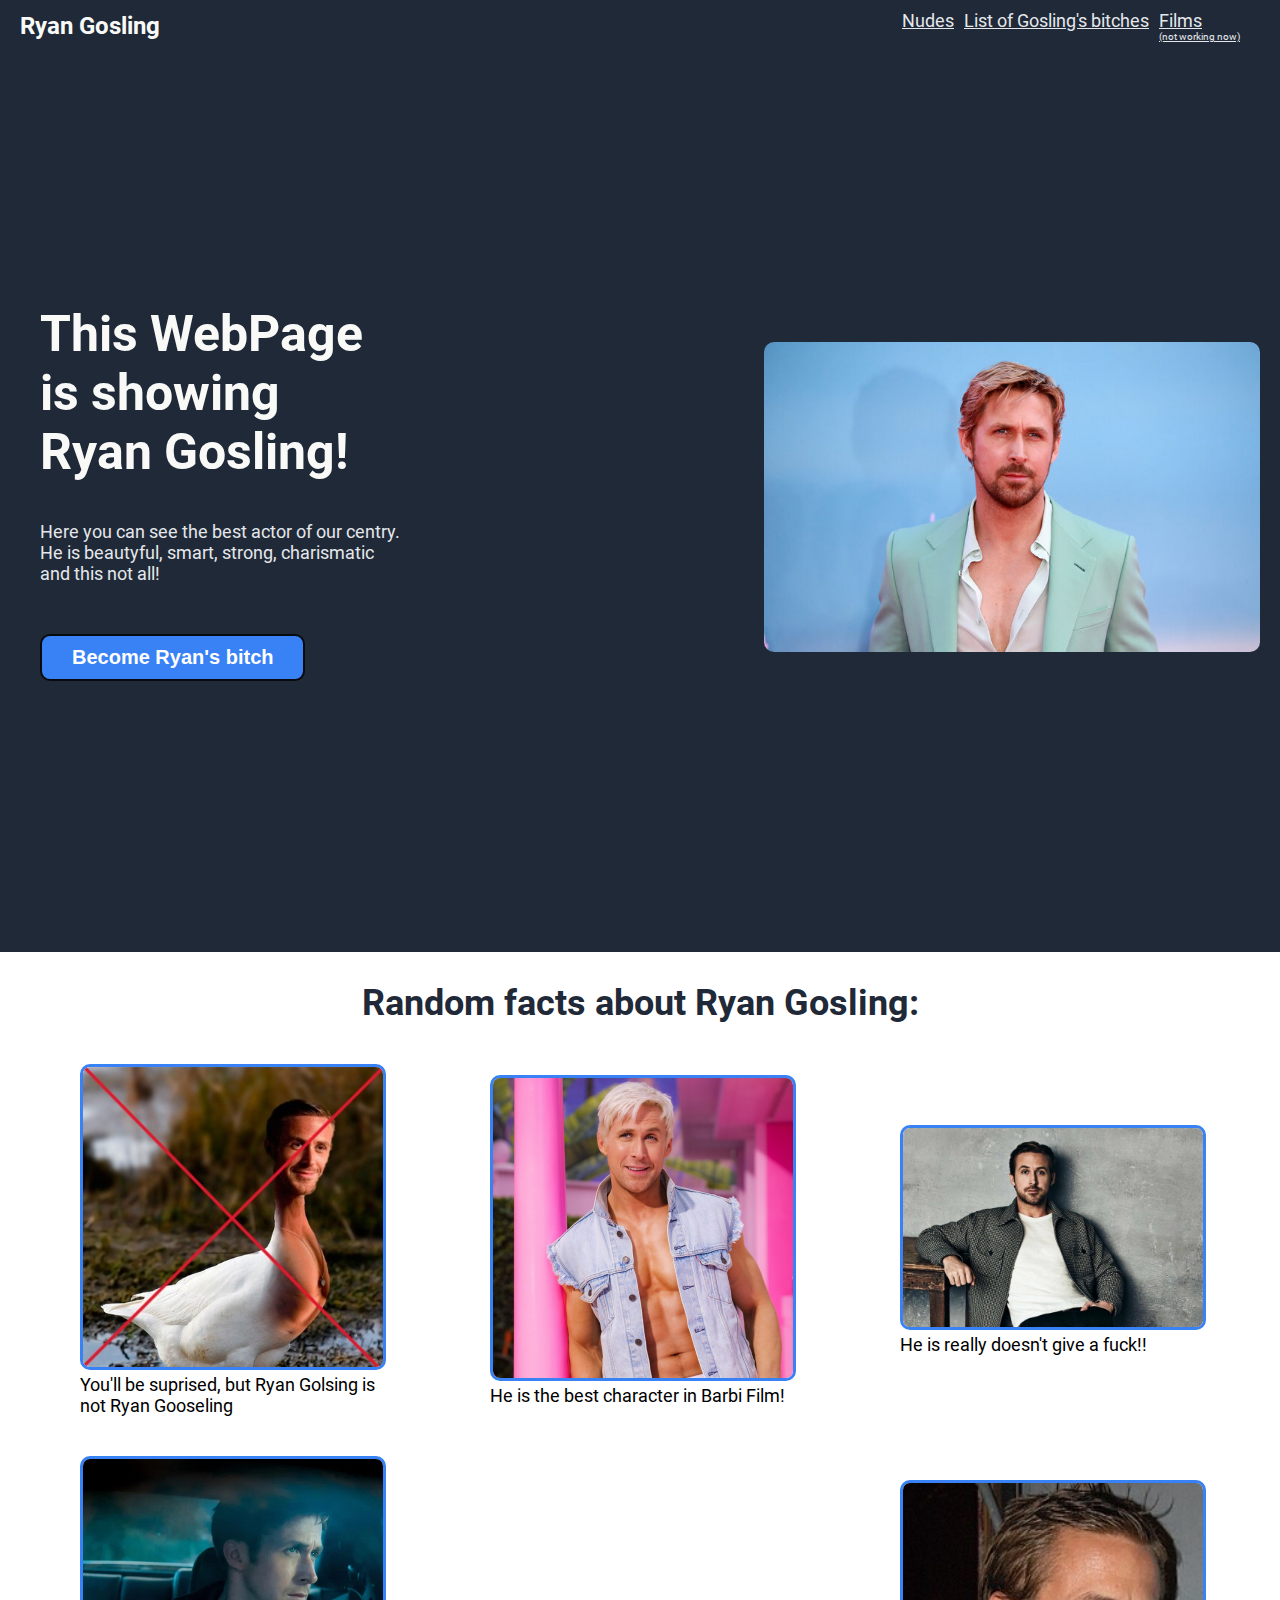
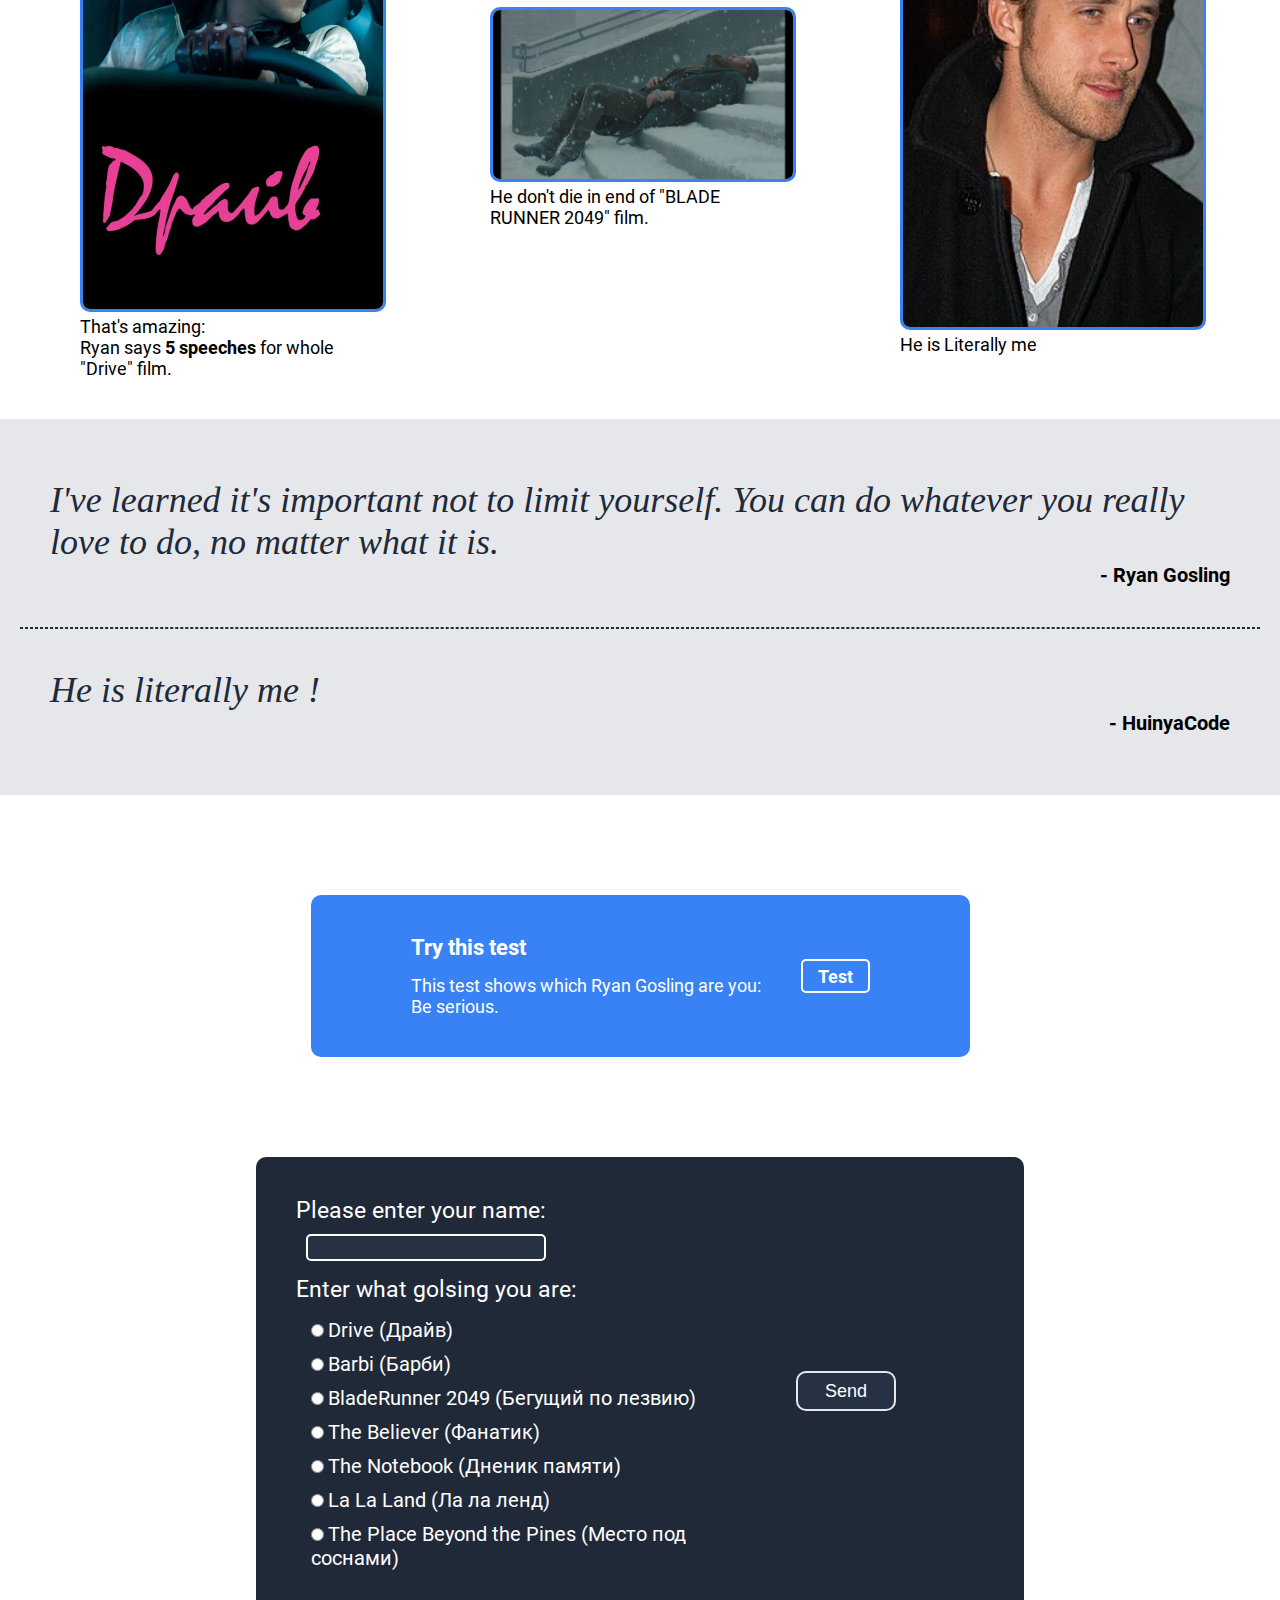
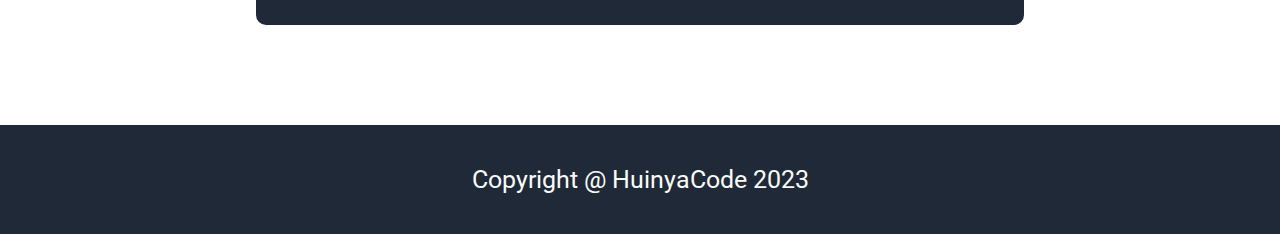
<file: index.html>
<!--
    This Website doing by HuinyaCode.
    Devolts to my lovely Soph.
-->

<!DOCTYPE html>
<html lang="en">
    <head>
       <meta chapset="utf-8">
       <meta name="viewport" content="width=device-width, initial-scale=1.0">

       <link rel="stylesheet" href="style.css">
       <link rel="stylesheet" href="font.css">
       <title>Ryan Gosling</title> 
       <link rel="icon" sizes="16x16" href="images/favicon-16x16.png">
       <link rel="icon" sizes="32x32" href="images/favicon-32x32.png">
    </head>
    <body>
        <header class="header">
            <div class="logo_title">
                <p>Ryan Gosling</p>
            </div>
            <div class="logo_links">
                <a class="link" href="kuda">Nudes </a>
                <a class="link" href="data">List of Gosling's bitches</a>
                <a class="link" href>Films <p style="font-size: 10px;">(not working now)</p></a>
            </div>
        </header>
        <div class="hero">
            <div class="info">
                <div class="info_title">
                    <p>This WebPage is showing<br>Ryan Gosling!</p>
                </div>
                <div class="info_text"> 
                    <P>Here you can see the best actor of our centry.<br> He is beautyful, smart, strong, charismatic and this not all! </P>
                </div>  
                <button class="button_sign_up">Become Ryan's bitch</button>
            </div>
            <div class="pic">
                <img class="image" src="images/golsing/main_rayan.jpg">
            </div>
        </div>
        <div class="randomfact">
            <p class="facts_main_text">Random facts about Ryan Gosling:</p>
            <div class="facts">
                <div class="fact">
                    <img src="images/golsing/goose.jpg" >
                    <p>You'll be suprised, but Ryan Golsing is not Ryan Gooseling</p>
                </div>

                <div class="fact">
                    <img src="images/golsing/barb.png" >
                    <p>He is the best character in Barbi Film!</p>
                </div>
                
                <div class="fact">
                    <img src="images/golsing/poeb.jpg">
                    <p>He is really doesn't give a fuck!!</p>
                </div>
                <div class="fact">
                    <img src="images/golsing/drive.jpg">
                    <p>That's amazing: <br/> Ryan says <strong>5 speeches</strong> for whole "Drive" film. </p>
                </div>
                <div class="fact">
                    <img src="images/golsing/blade.jpg">
                    <p>He don't die in end of "BLADE RUNNER 2049" film.</p>
                </div>
                <div class="fact">
                    <img src="images/golsing/me.JPG">
                    <p>He is Literally me</p>
                </div>
            </div>
        </div>
        <div class="quotes">
            <div class="flex_quote">
                <p class="quote">I've learned it's important not to limit yourself. You can do whatever you really love to do, no matter what it is.</p>
                <p class="anot">- Ryan Gosling</p>
            </div>
            <hr style="border: 1px dashed #1f2937; ">
            <div class="flex_quote">
                <p class="quote">He is literally me !</p>
                <p class="anot">- HuinyaCode</p>
            </div>
            
        </div>
        <div class="test">
            <div class="flex-test">
                <div class="some">
                    <div class="text-test">
                        <P style="font-size: 22px; font-weight: 700; padding-bottom: 15px;">Try this test</P>
                        <p>This test shows which Ryan Gosling are you:</p>
                        <p>Be serious.</p>
                    </div>
                    
                    <a class="test_button" href="https://lifehacker.ru/rajan-gosling-test/">Test</a>
                </div>
            </div>
        </div>
        <div class="form">
            <form action="data" method="post" enctype="multipart/form-data" > 
                <div class="enter_data">
                    <div >
                        <label class="name">Please enter your name:</label>
                        <input type="text" class="entry" name="get_name" required><br>
                    </div>
                    <div>
                        <label class="name">Enter what golsing you are:</label>
                        <div class="choice_gosl">
                            <p>
                                <input type="radio" name="goslin" value="Drive" id="gosl_1" required>
                                <label for="gosl_1" class="gosl">Drive (Драйв)</label>
                            </p>
                            <p>
                                <input type="radio" name="goslin" value="Barbi" id="gosl_2" required>
                                <label for="gosl_2" class="gosl">Barbi (Барби)</label>
                            </p>
                            <p>
                                <input type="radio" name="goslin" value="BladeRunner 2049" id="gosl_3" required>
                                <label for="gosl_3" class="gosl">BladeRunner 2049 (Бегущий по лезвию)</label>
                            </p>
                            <p>
                                <input type="radio" name="goslin" value="The Believer" id="gosl_4" required>
                                <label for="gosl_4" class="gosl">The Believer (Фанатик)</label>
                            </p>
                            <p>
                                <input type="radio" name="goslin" value="The Notebook" id="gosl_5" required>
                                <label for="gosl_5" class="gosl">The Notebook (Дненик памяти)</label>
                            </p>
                            <p>
                                <input type="radio" name="goslin" value="La La Land" id="gosl_6" required>
                                <label for="gosl_6" class="gosl">La La Land (Ла ла ленд)</label>
                            </p>
                            <p>
                                <input type="radio" name="goslin" value="The Place Beyond the Pines" id="gosl_7" required>
                                <label for="gosl_7" class="gosl">The Place Beyond the Pines (Место под соснами)</label>
                            </p>
                            
                        </div>
                    </div>
                </div>
                
                <button type="submit" class="send_button">Send</button>
            </form>
        </div>
        <footer class="footer">
            <p style="font-size: 25px;">Copyright @ HuinyaCode 2023</p>
        </footer>
    </body>
</html>
</file>
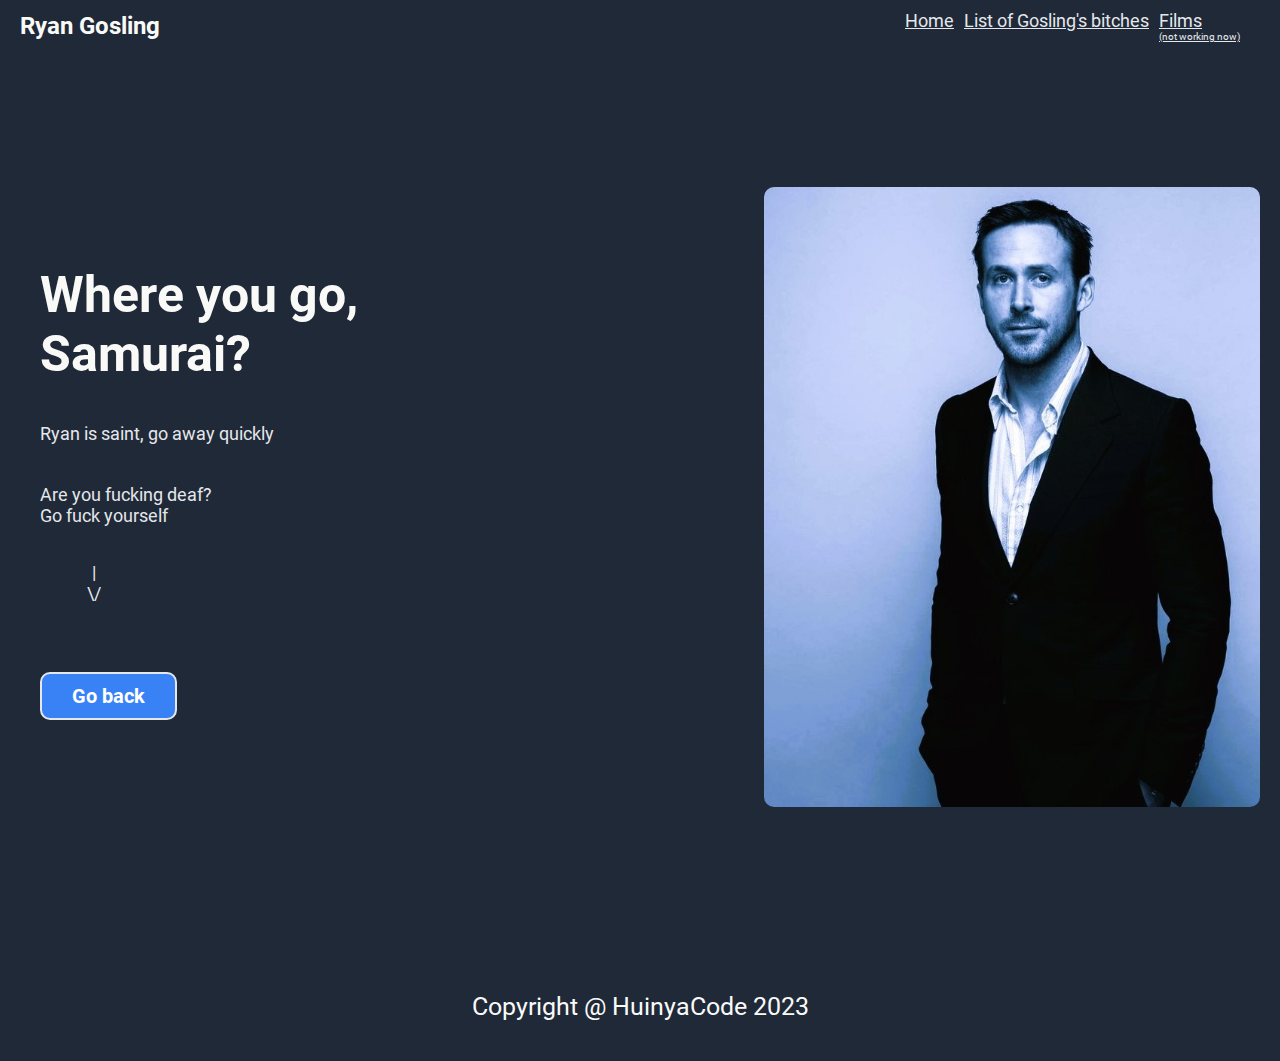
<file: kuda.html>
<!DOCTYPE html>
<html lang="en">
    <head>
        <meta charset="UTF-8">
        <meta name="viewport" content="width=device-width, initial-scale=1.0">
        <link rel="stylesheet" href="style.css">
        <link rel="stylesheet" href="font.css">
        <title>Gosling Nudes</title>
        <link rel="icon" sizes="16x16" href="images/favicon-16x16.png">
        <link rel="icon" sizes="32x32" href="images/favicon-32x32.png">
    </head>
    <body>
        <header class="header" style="max-height: 80vh;">
            <div class="logo_title">
                <p>Ryan Gosling</p>
            </div>
            <div class="logo_links">
                <a class="link" href="index">Home</a>
                <a class="link" href="data">List of Gosling's bitches </a>
                <a class="link" href>Films <p style="font-size: 10px;">(not working now)</p></a>
            </div>
        </header>

        <div class="hero">
            <div class="info">
                <div class="info_title">
                    <p>Where you go, Samurai?</p>
                </div>
                <div class="info_text">
                    <p>Ryan is saint, go away quickly</p>
                </div>
                <div class="info_text">
                    <p>Are you fucking deaf? <br>Go fuck yourself </p>
                    <div class="arrow">
                        <p >|</p>
                        <p>\/</p>
                    </div>
                
                   
                </div>
                <a class="button_sign_up" href="index">Go back</a>
            </div>
            <div class="pic">
                <img class="image" src="images/golsing/joke.jpg">
            </div>
        </div>
        <footer class="footer">
            <p style="font-size: 25px;">Copyright @ HuinyaCode 2023</p>
        </footer>
    </body>
</html>
</file>
<file: style.css>
@import url("./font.css");

* {
    margin:0;
    
}
button,
button:active,
button:focus  {
  border:2px solid #080a0e;
}

body {
    font-family: "Roboto", sans-serif;
}

/* styles for headler */

.header {
    display: flex;
    background-color: #1f2937;
    justify-content: space-between;
    align-items: center;
}

.logo_title {
    font-size: 24px;
    font-weight: 800;
    color: #f9faf8;
    padding-top:10px;
    margin-left:20px;
    
}

.logo_links {
    display: flex;
    font-size: 18px;
    justify-content: space-around;
    gap: 10px;
    padding-top:10px;
    margin-right: 40px;
}

.link {
    cursor: pointer;
}
.link a {
    color:#e5e7eb;
}
a:visited {
    text-decoration: none;
    color: #e5e7eb;
}

a:active {
    color: green
}

/* styles for hero*/

.hero {
    display: flex;
    margin:auto;
    justify-content: space-between;
    background-color:#1f2937;
    align-items: center;
    padding: 50px 20px;
    gap: 30px;
}

.info {
    flex: 0 1 400px;
    display: flex;
    flex-direction: column;

}

.info_title {
    padding:20px;
    font-size: calc(12px + 3vw);
    font-weight: 800;
    color: #f9faf8;
}

.info_text {
    padding: 20px;
    font-size: calc(5px + 1vw);
    color:#e5e7eb;

}

.button_sign_up {
    background-color: #3882f6;
    color: #fff;
    padding: 10px 30px;
    border-radius: 10px;
    font-size: 20px;
    margin: 30px 20px;
    font-weight: bold;
    max-width: fit-content;
    cursor: pointer;
}

.pic {
    display: flex;
    justify-content: center;
    align-items: center;
    flex-wrap: wrap;
    flex: 0 1 350px;
    min-width: 40%;
    min-height: 90vh;
}

.image {
    border-radius: 10px;
    max-height: 90vh;
    max-width: 100% ;
}

/* place for facts */
.randomfact {
    margin-top: 30px;
    margin-right: 40px;
    margin-left:40px;
}

.facts_main_text {
    text-align: center;
    font-size:36px;
    font-weight: 800;
    color: #1f2937
    
}

.facts {
    display: flex;
    flex-direction: row;
    justify-content: space-between;
    gap:40px;
    align-items: center;
    margin: 40px;
    flex-wrap: wrap;
    
}

.fact {
    flex: 0 1 300px;
    font-size:18px;
}
.fact img {
    border-radius: 10px;
    width: 100%;
    border: 3px solid #3882f6;
}

/* Here will be quote*/

.quotes {
    background-color: #e5e7eb;
    padding:20px;
}
.flex_quote {

    margin: 40px 30px;
    display: flex;
    flex-direction: column;

}
.quote {
    font-family: 'Times New Roman', Times, serif;
    font-size: 36px;
    font-weight: 300;
    font-style: italic;
    color: #1f2937;
}
.anot {
    align-self: flex-end;
    font-size: 20px;
    font-weight: 600;
}

/* this part for test */

.test {
    display: flex;
    justify-content: center;
    align-items: center;
    
}
.flex-test {
    padding:100px;
    display: flex;
    flex: 1 1 400px;
    justify-content: center;

}
.some {
    display: flex;
    justify-content: space-between;
    align-items: center;
    gap:40px;
    background-color: #3882f6;
    padding:40px 100px;
    border-radius:10px;
    color: #fff;
}
.text-test {
    font-size: 18px;
    
}
.test_button {
    max-height: 20px;
    display: flex;
    align-items: center;
    justify-content: center;
    flex: 1 1 30px;
    color: #fff;
    font-size: 18px;
    background-color: #3882f6;
    font-weight: 600;  
    border-radius: 5px;
    border: 2px solid #fff;
    padding: 5px 15px;
}
.some a {
    text-decoration: none;
}
.some a:visited {
    text-decoration: none;
    color: #fff;
}
.some a:active {
    text-decoration: none;
    color: green;
}

/* part for form*/

.form {
    display: flex;
    justify-content: center;
    align-items: center;
    padding-bottom: 40px;
    margin-bottom: 60px ;
    gap: 10px;
}
.form form {
    display: flex;
    font-size: 18px;
    color:#fff;
    background-color: #1f2937;
    padding: 40px;
    border-radius: 10px;
    flex: 0 1 600px;
    gap:60px;
    justify-content: center;
    align-items: center;
    padding-right: 10%;
}
.enter_data {
    flex-direction: column;
    display: flex;
    gap:15px;
}

.name {
    margin: 15px 0;
    font-size: 23px;
}
.gosl {
    font-size: 20px;
}
.entry {
    color:#e5e7eb;
    margin-top: 10px;
    margin-left: 10px;
    background-color: #263244;
    border: 2px solid #fff;
    border-radius: 5px;
    font-size: 18px;
}
.choice_gosl {
    padding: 15px;
    display: flex;
    gap:10px;
    flex-direction: column;
}
.send_button {
    
    font-size: 18px;
    flex: 1 0 100px;
    height: 40px;
    border-radius: 10px;
    background-color: #263244;
    color:#fff;
    border: 2px solid #e5e7eb;
    cursor: pointer;

}
/* this footer */

.footer {
    color: #f9faf8;
    padding: 40px;
    background-color: #1f2937;
    text-align: center;
    bottom: 0;
}

.button_sign_up a {
text-decoration: none;
cursor: pointer;
}
a {
    color:#e5e7eb;
}
a:visited {
    text-decoration: none;
    color: #e5e7eb;
}

a:active {
    color: green
}
.hero a {
    text-decoration: none;
    border: 2px solid #e5e7eb;
}
.arrow {
    margin-right: 70%;
    flex-direction: column;
    padding-top: 10%;
    display: flex;
    justify-content: center ;
    align-items: center;
    padding-bottom:5%;
    
}

/* this part about data file*/

.people_results {
    
    margin: 30px 0;
    display: flex;
    justify-content: center;
    flex-direction: column;
    align-items: center;
    gap:10px;
}
.res {
    display: flex;
    border: 2px solid #1f2937;
    border-radius: 10px;
    flex: 1 0 60%;
    margin: 0 25%;  
    justify-content: center;

    
    background-color: #263244;

}




.lines {
    border-bottom: 1px solid #16181b;
    text-align: center;
    color:#e5e7eb;
    font-size: 18px;
    margin: 0 30px;
    padding: 30px 0;

}
.lines > * {
    width: 100px;
    height: 35px;
    margin-right: 40px;
}

.id_user {
    padding: 0 15px;
}
</file>
<file: font.css>
/* Roboto regular */

@font-face {
    font-family: "Roboto";
    src: url("./fonts/Roboto-Regular.eot");
    src: url("./fonts/Roboto-Regular.ttf") format('truetype');
    font-weight: 400;
    font-style: normal;
}

/* Roboto italic */

@font-face {
    font-family: "Roboto";
    src: url('./fonts/Roboto-Italic.eot');
    src: url('./fonts/Roboto-Italic.ttf') format('truetype');
    font-weight: 400;
    font-style: italic;
}

/* Roboto bold */

@font-face {
    font-family: "Roboto";
    src: url('./fonts/Roboto-Bold.eot');
    src: url('./fonts/Roboto-Bold.ttf') format('truetype');
    font-weight: 700;
    font-style: normal;
}
</file>
